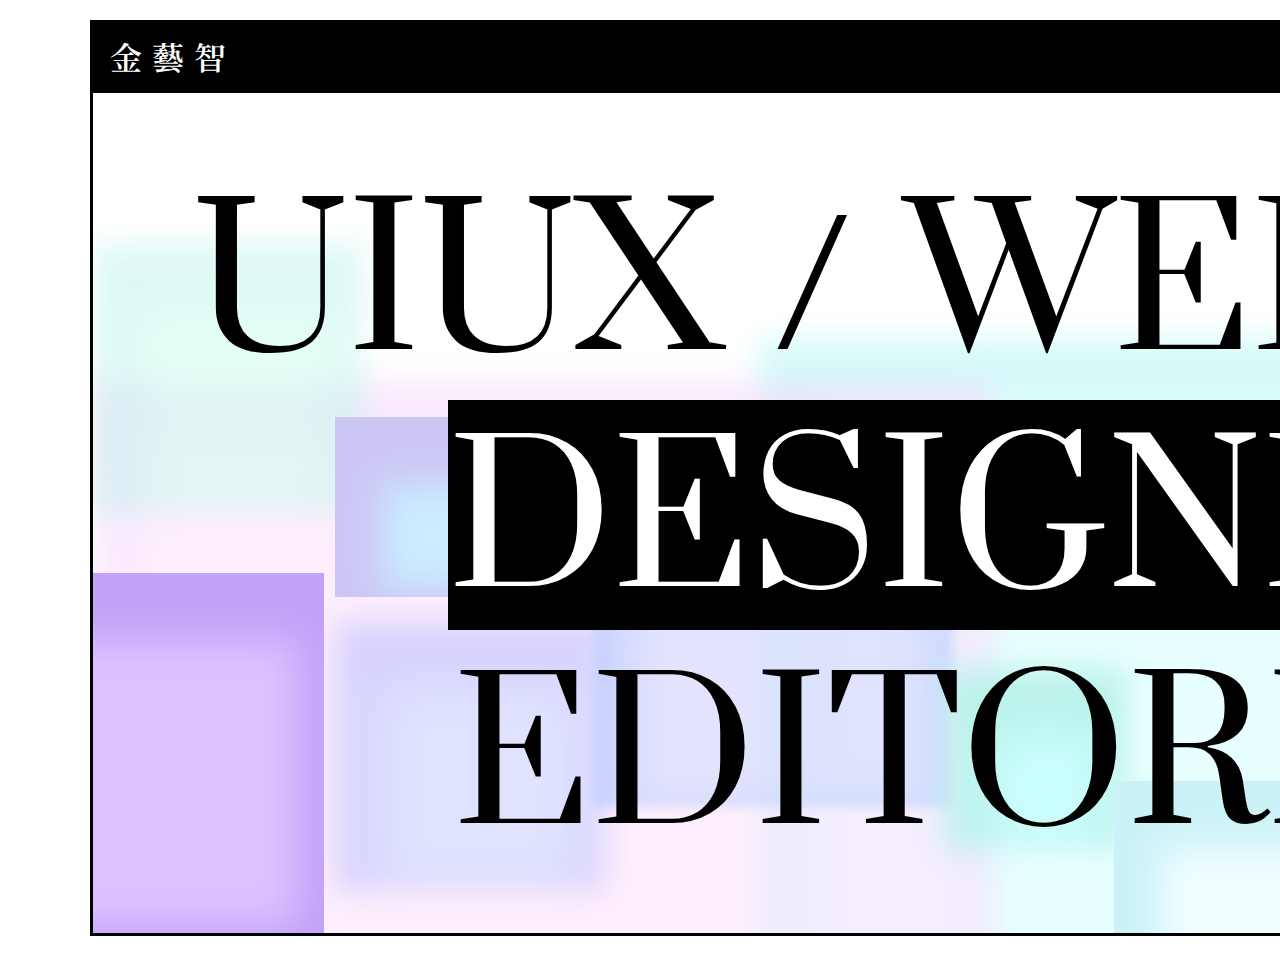
<file: index.html>
<!DOCTYPE html>
<html lang="ko">
<head>
    <link rel="stylesheet" href="css/reset.css">
    <link rel="stylesheet" href="css/style.css">
    <link rel="stylesheet" href="css/screen/main.css">
    <link rel="stylesheet" href="https://unpkg.com/swiper@8/swiper-bundle.min.css"/>
    <script src="https://unpkg.com/swiper@8/swiper-bundle.min.js"></script>
    <script src="https://code.jquery.com/jquery-3.6.0.slim.min.js" integrity="sha256-u7e5khyithlIdTpu22PHhENmPcRdFiHRjhAuHcs05RI=" crossorigin="anonymous"></script>
    <meta charset="UTF-8">
    <meta http-equiv="X-UA-Compatible" content="IE=edge">
    <meta name="viewport" content="width=device-width, initial-scale=1.0">
    <title>金藝智 PORTFOLIO 2022</title>
</head>
<body>
    <header>
        <div class="subTitlebox">
            <a href="#" class="homeBtn">金 藝 智</a>
            <a href="profile.html" class="profileBtn">PROFILE</a>
        </div>
    </header>
    <main>
        <div class="subContentbox">
            <div>
                <div class="mainLinkbox webuiuxbox">
                    <a href="uiux_nbb.html" class="uiuxBtn">UIUX</a>
                    <span class="linkSlash">&nbsp;/&nbsp;</span>
                    <a href="web.html" class="webBtn">WEB</a>
                    <span class="moveTolink">MOVE<span class="scroll-btn__whitebar"></span></span>
                </div>
                <div class="mainLinkbox hoverNot">
                    <a class="hilight">DESIGNER</a>
                </div>
                <div class="mainLinkbox editorialbox">
                    <a href="edit_poster.html" class="editorialBtn">EDITORIAL</a>
                    <span class="moveTolink">MOVE<span class="scroll-btn__whitebar"></span></span>
                </div>    
            </div>          
            <div class="editBlobbox">
                <span class="blob blob1"></span>
                <span class="blob blob2"></span>
                <span class="blob blob3"></span>
                <span class="blob blob4"></span>
                <span class="blob blob5"></span>
                <span class="blob blob6"></span>
                <span class="blob blob7"></span>
                <span class="blob blob8"></span>
                <span class="blob blob9"></span>
                <span class="blob blob10"></span>
                <span class="blob blob11"></span>
            </div>
        </div>
    </main>
    <!-- <div class="scroll">
        <a  href="#" class=scroll-btn>SCROLL<span class="scroll-btn__whitebar"></span></a>
    </div> -->
    <script>
        $(document).ready(function(){
            $('.webBtn').mouseover(function(){
                $('.uiuxBtn').addClass('_none');
                $('.webBtn').css('width','100%');
            });
            $('.webBtn').mouseleave(function(){
                $('.uiuxBtn').removeClass('_none');
                $('.webBtn').css('width','auto');
            });

            $('.uiuxBtn').mouseover(function(){
                $('.webBtn').addClass('_none');
                $('.uiuxBtn').css('width','100%');
            });
            $('.uiuxBtn').mouseleave(function(){
                $('.webBtn').removeClass('_none');
                $('.uiuxBtn').css('width','auto');
            });
        });
    </script>
</body>
</html>
</file>
<file: css/style.css>
/* font */
@import url("https://fonts.googleapis.com/css2?family=Open+Sans:wght@400;600&display=swap");
@import url("https://fonts.googleapis.com/css2?family=Prata&display=swap");
@import url("https://fonts.googleapis.com/css2?family=Noto+Sans+KR:wght@400;700;900&family=Prata&display=swap");
@import url("https://fonts.googleapis.com/css2?family=Noto+Serif+KR:wght@200;400;600;900&display=swap");
@font-face {
  font-family: "sandol neo M";
  src: url("../font/AppleSDGothicNeoM.ttf");
}
@font-face {
  font-family: "sandol neo B";
  src: url("../font/AppleSDGothicNeoB.ttf");
}
@font-face {
  font-family: "SB Eogro M";
  src: url("../font/SB\ 어그로OTF\ M.otf");
}

/* reset */
@import "reset.css";

/* component */

/* screen */
/* @import "screen/main.css";
@import "screen/editorial.css"; */

/* html,
body {
  position: relative;
  height: 100%;
} */
body {
  font-family: "Prata", serif, "Noto Sans KR", sans-serif, "Noto Serif KR",
    serif, "Open Sans", sans-serif, -apple-system, BlinkMacSystemFont,
    "Segoe UI", Roboto, Oxygen, Ubuntu, Cantarell, "Open Sans", "Helvetica Neue",
    sans-serif, "sandol neo M", "sandol neo B", "SB Eogro M";
  width: 100%;
  min-width: 1800px;
  height: 100vh;
  min-height: 969px;
}
header {
  width: 100%;
  min-width: 1320px;
  padding: 20px 5%;
  display: flex;
  justify-content: space-between;
  box-sizing: border-box;
  position: fixed;
  z-index: 10;
}

.swiper {
  width: 100%;
  height: 100%;
}

.swiper-slide {
  text-align: center;
  font-size: 18px;
  background: transparent;

  /* Center slide text vertically */
  display: -webkit-box;
  display: -ms-flexbox;
  display: -webkit-flex;
  display: flex;
  -webkit-box-pack: center;
  -ms-flex-pack: center;
  -webkit-justify-content: center;
  justify-content: center;
  -webkit-box-align: center;
  -ms-flex-align: center;
  -webkit-align-items: center;
  align-items: center;
}

.swiper-slide img {
  display: block;
  height: auto;
  object-fit: cover;
  box-shadow: 0 0 15px rgba(0, 0, 0, 0.15);
}
</file>
<file: css/screen/main.css>
/* header {
  background-color: rgba(255, 255, 255, 0.7);
}
header:before {
  content: "";
  position: absolute;
  width: 90%;
  height: 1px;
  left: 5%;
  bottom: 0;
  background-color: #000;
} */
header {
  background-color: none;
  width: 100%;
  min-width: 1800px;
  padding: 20px 5% 0;
  display: flex;
  justify-content: space-between;
  box-sizing: border-box;
  position: relative;
  z-index: 30;
  height: 90px;
}
header:before {
  display: none;
}
.subTitlebox {
  display: flex;
  justify-content: space-between;
  width: 100%;
  align-items: baseline;
  padding: 20px;
  background-color: #000;
  color: #fff;
}
.subTitlebox a {
  display: inline-block;
  font-size: 2em;
}
.homeBtn {
  font-family: "Noto Serif KR";
  font-weight: 600;
}

.scroll {
  position: fixed;
  bottom: 5%;
  right: 5%;
  display: flex;
  justify-content: flex-end;
}
.scroll-btn {
  width: 80px;
  height: 80px;
  border: 1px solid #000;
  border-radius: 50%;
  align-items: center;
  display: flex;
  justify-content: center;
  position: relative;
  animation: scrollBtnRotate 5s ease-in-out infinite;
  background-color: rgba(255, 255, 255);
}
@keyframes scrollBtnRotate {
  from {
    transform: rotate(0);
  }
  to {
    transform: rotate(360deg);
  }
}
main {
  width: 100% !important;
  min-width: 1800px !important;
  height: calc(100% - 123px) !important;
  padding: 0 5% 0 !important;
  box-sizing: border-box;
  display: flex;
  flex-direction: column;
  justify-content: center;
}
.subContentbox {
  position: relative;
  width: 100%;
  height: calc(100% - 43px);
  border: 3px solid #000;
  padding: 100px;
  box-sizing: border-box;
  background-color: rgba(255, 255, 255, 0.5);
  min-height: 846px;
}
/* main > div {
  width: 100% !important;
  min-width: 1320px !important;
  height: 100vh !important;
  padding: 5em 5% 0 !important;
  box-sizing: border-box;
  display: flex;
  flex-direction: column;
  justify-content: center;
  position: relative;
} */

.mainLinkbox {
  position: relative;
  margin-bottom: 45px;
  z-index: 1;
}
.mainLinkbox:after {
  content: "";
  position: absolute;
  bottom: 5px;
  left: 0;
  width: 0;
  height: 0;
  background-color: #000;
  z-index: -3;
}
.moveTolink {
  display: none;
  width: 100px;
  height: 100px;
  border: 2px solid #000;
  border-radius: 50%;
  animation: scrollBtnRotate 5s ease-in-out infinite;
  background-color: #fff;
  position: absolute;
  right: 20px;
  top: 25px;
  color: #000;
  text-align: center;
  font-size: 20px;
  padding: 41px 0;
  box-sizing: border-box;
  z-index: 1;
}
.scroll-btn__whitebar {
  position: absolute;
  top: calc(50% - 3px);
  left: -5%;
  width: 110%;
  height: 6px;
  background-color: #fff;
  z-index: -1;
}
.mainLinkbox a {
  display: inline-block;
  font-size: 12em;
}
.webuiuxbox {
  text-align: left;
}
.webuiuxbox .linkSlash {
  font-size: 12em;
}
.editorialbox {
  text-align: right;
}
.mainLinkbox:hover:after {
  height: 6px;
  width: 100%;
  transition: 0.4s;
}
.hoverNot:hover:after {
  width: 0;
}
.mainLinkbox:hover a {
  /* color: #fff; */
}
.webuiuxbox:hover {
  text-align: left;
}
.editorialbox:hover {
  text-align: left;
}

.webuiuxbox:hover .linkSlash {
  display: none;
}
.mainLinkbox:hover .moveTolink {
  display: block;
}
.mainLinkbox .hilight {
  position: relative;
  left: 18%;
  color: #fff;
  text-align: center;
  position: relative;
  z-index: 1;
  font-size: 12em;
}
.mainLinkbox .hilight:before {
  content: "";
  position: absolute;
  top: -30px;
  left: 0;
  width: 100%;
  height: 120%;
  background-color: #000;
  z-index: -1;
}
._none {
  display: none !important;
}

@keyframes movement {
  0%,
  100% {
    transform: none;
  }
  50% {
    transform: translateY(20%) rotateY(10deg);
  }
}
.editBlobbox {
  position: absolute;
  top: 0;
  left: 0;
  width: 100%;
  height: 100%;
  z-index: -2;
  padding-top: 58px;
  overflow: hidden;
  box-sizing: border-box;
}
.blob {
  display: block;
  background-size: 1600% 1600%;
  transform-origin: 50% 50%;
  transform-style: preserve-3d;
  perspective: 1000px;
  animation: transform 50s ease-in-out infinite both alternate,
    movement 40s ease-in-out infinite both;
  position: absolute;
}
.blob1 {
  background-color: #b983ff;
  box-shadow: 10px 30px 37px 37px #8843f2 inset;
  width: 40vh;
  height: 40vh;
  bottom: 0%;
  left: -8%;
}
.blob2 {
  background-color: #94b3fd;
  box-shadow: 10px 30px 37px 37px #548cff inset;
  width: 40vh;
  height: 40vh;
  left: 31%;
  bottom: 15%;
  z-index: -3;
  opacity: 50%;
  filter: blur(5px);
  -webkit-filter: blur(5px);
}
.blob3 {
  background-color: #b7e6ff;
  box-shadow: 10px 30px 37px 37px #b2b9f8 inset;
  width: 40vh;
  height: 40vh;
  bottom: -3%;
  right: 0;
}
.blob4 {
  background-color: #99feff;
  box-shadow: 10px 30px 37px 37px #77e4d4 inset;
  width: 20vh;
  height: 20vh;
  right: 36%;
  bottom: 10%;
  filter: blur(15px);
  -webkit-filter: blur(15px);
}
.blob5 {
  background-color: #94daff;
  box-shadow: 10px 30px 37px 37px #998ceb inset;
  width: 20vh;
  height: 20vh;
  bottom: 40%;
  left: 15%;
}
.blob6 {
  background-color: #93ffd8;
  box-shadow: 10px 30px 37px 37px #77e4d4 inset;
  width: 30vh;
  height: 30vh;
  left: 0;
  bottom: 50%;
  z-index: -5;
  opacity: 50%;
  filter: blur(15px);
  -webkit-filter: blur(15px);
}
.blob7 {
  background-color: #96baff;
  box-shadow: 10px 30px 37px 37px #7c83fd inset;
  width: 30vh;
  height: 30vh;
  left: 15%;
  bottom: 5%;
  filter: blur(15px);
  -webkit-filter: blur(15px);
  opacity: 60%;
  z-index: -6;
}
.blob8 {
  background-color: #77acf1;
  box-shadow: 10px 30px 37px 37px #1cc5dc inset;
  width: 15vh;
  height: 15vh;
  bottom: 55%;
  right: 5%;
  filter: blur(15px);
  -webkit-filter: blur(15px);
  opacity: 85%;
}
.blob9 {
  background-color: #e4fbff;
  box-shadow: 10px 30px 37px 37px #97e5ef inset;
  width: 30vh;
  height: 30vh;
  bottom: -14%;
  right: 20%;
}
.blob10 {
  background-color: #fcc8f8;
  box-shadow: 10px 30px 37px 37px #eab4f8 inset;
  width: 100vh;
  height: 80vh;
  left: 0;
  bottom: -20%;
  filter: blur(15px);
  -webkit-filter: blur(15px);
  opacity: 60%;
  z-index: -7;
}
.blob11 {
  background-color: #cffffe;
  box-shadow: 10px 30px 37px 37px #a6f6f1 inset;
  width: 100vh;
  height: 80vh;
  right: 3%;
  bottom: -15%;
  filter: blur(15px);
  -webkit-filter: blur(15px);
  z-index: -8;
}

@keyframes transform {
  0%,
  100% {
    border-radius: 63% 37% 54% 46% / 55% 48% 52% 45%;
    transform: translate(10%, 10%);
  }
  14% {
    border-radius: 40% 60% 54% 46% / 49% 60% 40% 51%;
    transform: translate(25%, 15%);
  }
  28% {
    border-radius: 54% 46% 38% 62% / 49% 70% 30% 51%;
    transform: translate(15%, 20%);
  }
  42% {
    border-radius: 61% 39% 55% 45% / 61% 38% 62% 39%;
    transform: translate(15%, 25%);
  }
  56% {
    border-radius: 61% 39% 67% 33% / 70% 50% 50% 30%;
    transform: translate(25%, 15%);
  }
  70% {
    border-radius: 50% 50% 34% 66% / 56% 68% 32% 44%;
    transform: translate(20%, 15%);
  }
  84% {
    border-radius: 46% 54% 50% 50% / 35% 61% 39% 65%;
    transform: translate(10%, 10%);
  }
}
</file>
